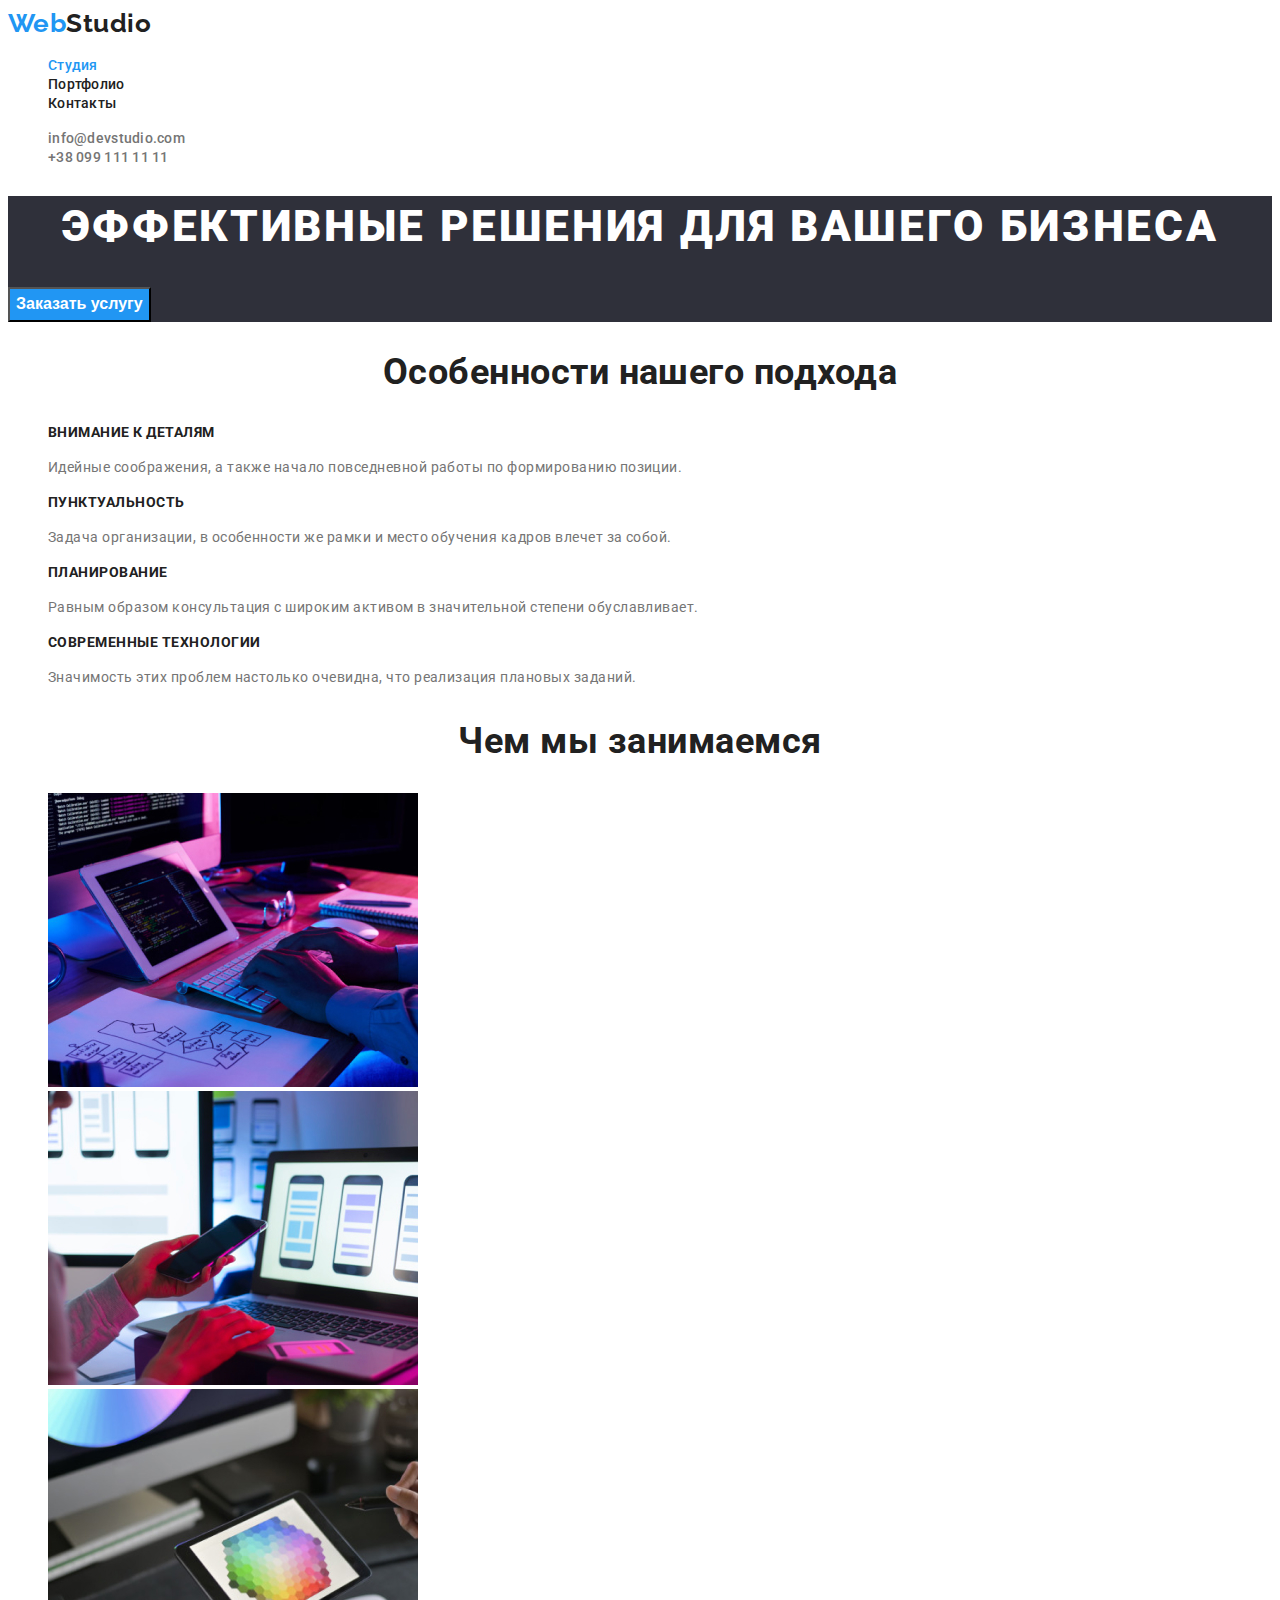
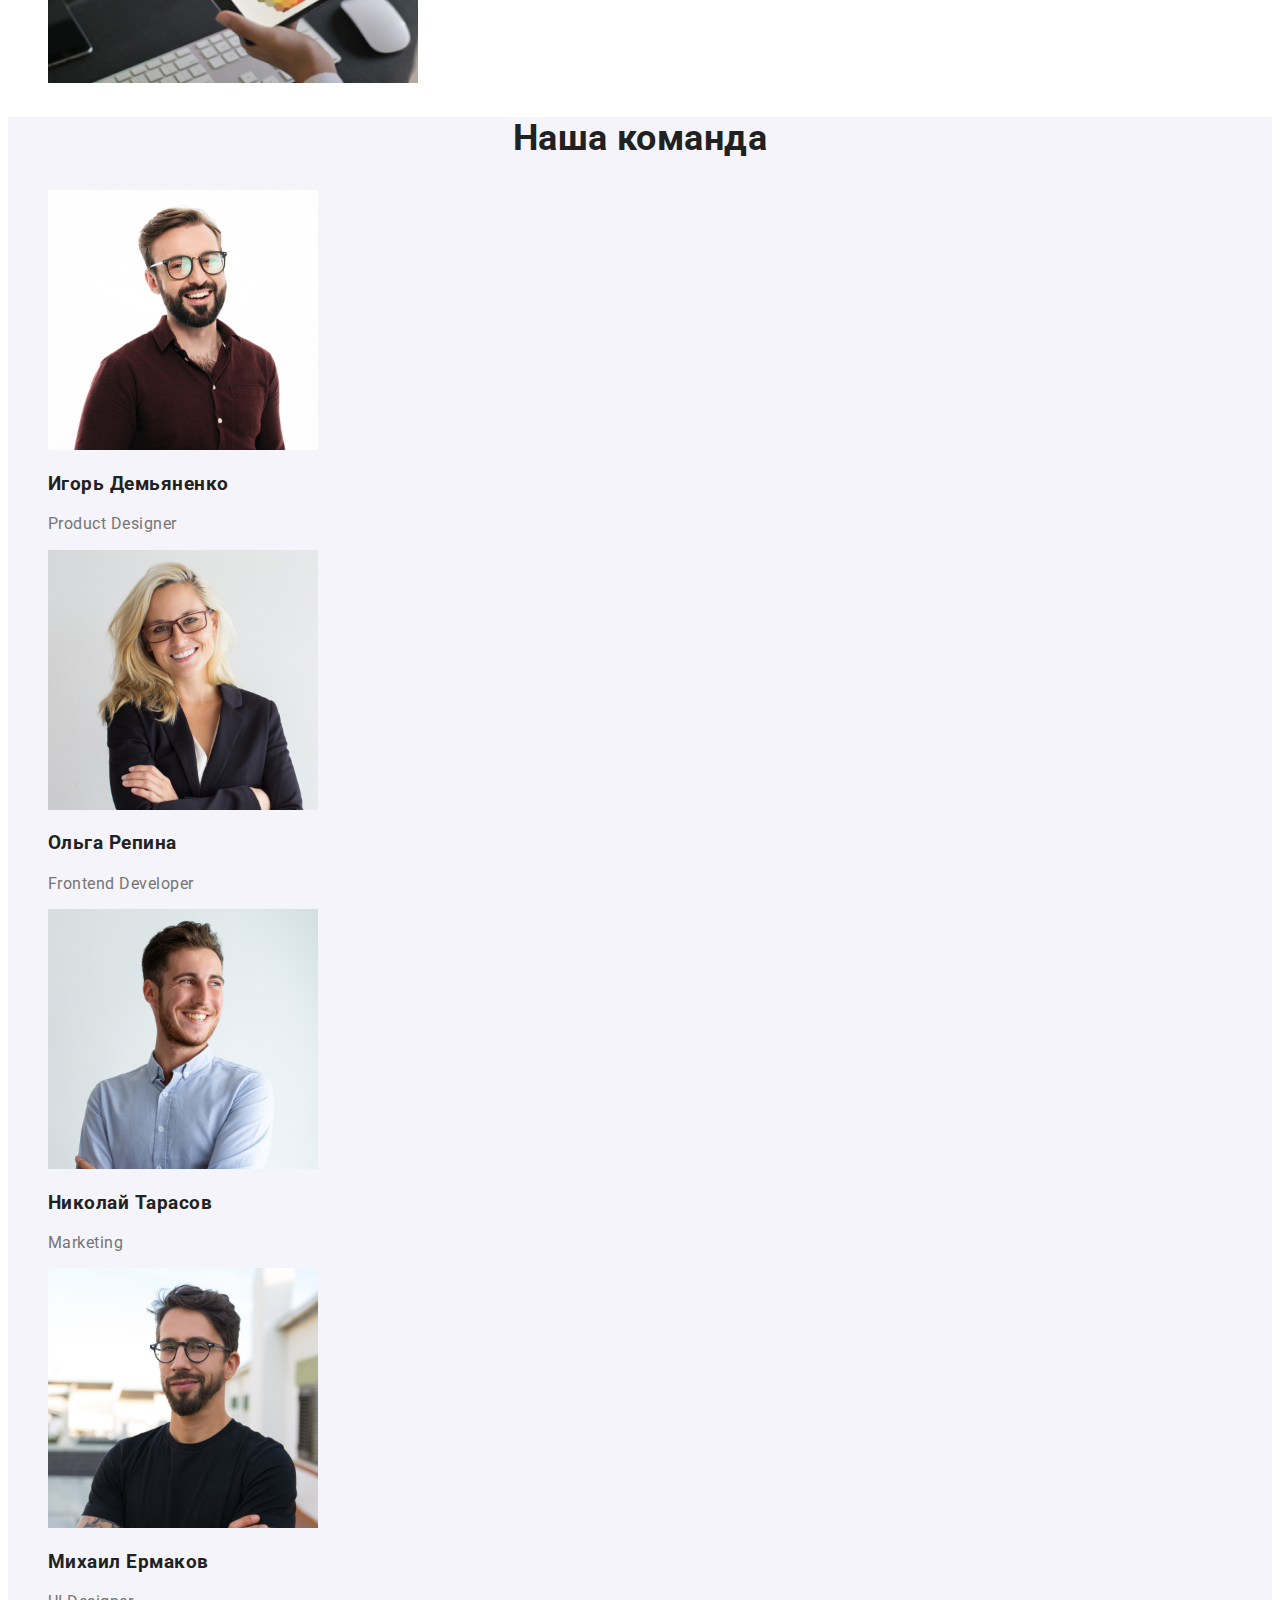
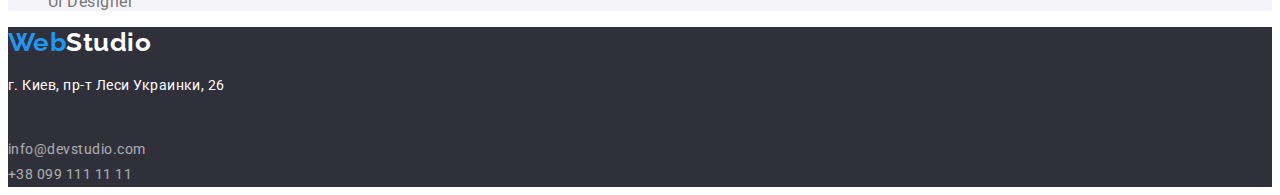
<file: index.html>
<!DOCTYPE html>
<html lang="ru">
	<head>
		<meta charset="UTF-8" />
		<meta name="viewport" content="width=device-width, initial-scale=1.0" />
		<title>ВебСтудио</title>
		<link
			href="https://fonts.googleapis.com/css2?family=Raleway:wght@700&display=swap"
			rel="stylesheet"
		/>
		<link
			href="https://fonts.googleapis.com/css2?family=Roboto:wght@400;500;900&display=swap"
			rel="stylesheet"
		/>

		<link rel="stylesheet" href="./css/styles.css" />
	</head>

	<body>
		<header class="page-header">
			<nav>
				<a href="./index.html" class="logo"
					>Web<span class="logo-color">Studio</span></a
				>
				<ul class="site-nav">
					<li><a href="" class="link current">Студия</a></li>
					<li><a href="./portfolio.html" class="link">Портфолио</a></li>
					<li><a href="" class="link">Контакты</a></li>
				</ul>
			</nav>
			<ul class="auth-nav">
				<li>
					<a href="mailto:info@devstudio.com" class="button"
						>info@devstudio.com</a
					>
				</li>
				<li>
					<a href="tel:+380991111111" class="button">+38 099 111 11 11</a>
				</li>
			</ul>
		</header>

		<main>
			<!-- top line -->
			<section class="hero">
				<h1 class="hero-title">Эффективные решения для вашего бизнеса</h1>
				<button type="button" class="button primary">Заказать услугу</button>
			</section>

			<!-- Особенности нашего подхода -->
			<section>
				<h2 class="section-title">Особенности нашего подхода</h2>

				<ul class="feature-list">
					<li>
						<h3 class="title">Внимание к деталям</h3>
						<p class="text">
							Идейные соображения, а также начало повседневной работы по
							формированию позиции.
						</p>
					</li>
					<li>
						<h3 class="title">Пунктуальность</h3>
						<p class="text">
							Задача организации, в особенности же рамки и место обучения кадров
							влечет за собой.
						</p>
					</li>
					<li>
						<h3 class="title">Планирование</h3>
						<p class="text">
							Равным образом консультация с широким активом в значительной
							степени обуславливает.
						</p>
					</li>
					<li>
						<h3 class="title">Современные технологии</h3>
						<p class="text">
							Значимость этих проблем настолько очевидна, что реализация
							плановых заданий.
						</p>
					</li>
				</ul>
			</section>

			<!-- Чем мы занимаемся -->
			<section>
				<h2 class="section-title">Чем мы занимаемся</h2>
				<ul>
					<li>
						<a href=""
							><img
								src="./images/laptop.jpg"
								alt="Человек печатает на клавиатуре"
								width="370"
						/></a>
					</li>
					<li>
						<a href=""
							><img
								src="./images/layout.jpg"
								alt="Человек рассматривает макеты дисплеев телефонов на экране"
								width="370"
						/></a>
					</li>
					<li>
						<a href=""
							><img
								src="./images/rectangle.jpg"
								alt="Планшет с изображением диаграммы"
								width="370"
						/></a>
					</li>
				</ul>
			</section>

			<!-- Наша команда -->
			<section class="section-team">
				<h2 class="section-title">Наша команда</h2>
				<ul class="team">
					<li>
						<img
							src="./images/demianenko.jpg"
							alt="Фотография сотрудника"
							width="270"
						/>
						<h3 class="member-name">Игорь Демьяненко</h3>
						<p class="team-member">Product Designer</p>
					</li>
					<li>
						<img
							src="./images/repina.jpg"
							alt="Фотография сотрудника"
							width="270"
						/>
						<h3 class="member-name">Ольга Репина</h3>
						<p class="team-member">Frontend Developer</p>
					</li>
					<li>
						<img
							src="./images/tarasov.jpg"
							alt="Фотография сотрудника"
							width="270"
						/>
						<h3 class="member-name">Николай Тарасов</h3>
						<p class="team-member">Marketing</p>
					</li>
					<li>
						<img
							src="./images/yermakov.jpg"
							alt="Фотография сотрудника"
							width="270"
						/>
						<h3 class="member-name">Михаил Ермаков</h3>
						<p class="team-member">UI Designer</p>
					</li>
				</ul>
			</section>
		</main>

		<footer class="footer">
			<a href="" class="logo">Web<span class="logo-footer">Studio</span></a>
			<address class="address">
				<p>г. Киев, пр-т Леси Украинки, 26</p>
				<br />
				<a href="mailto:info@devstudio.com">info@devstudio.com</a><br />
				<a href="tel:+380991111111">+38 099 111 11 11</a>
			</address>
		</footer>
	</body>
</html>
</file>
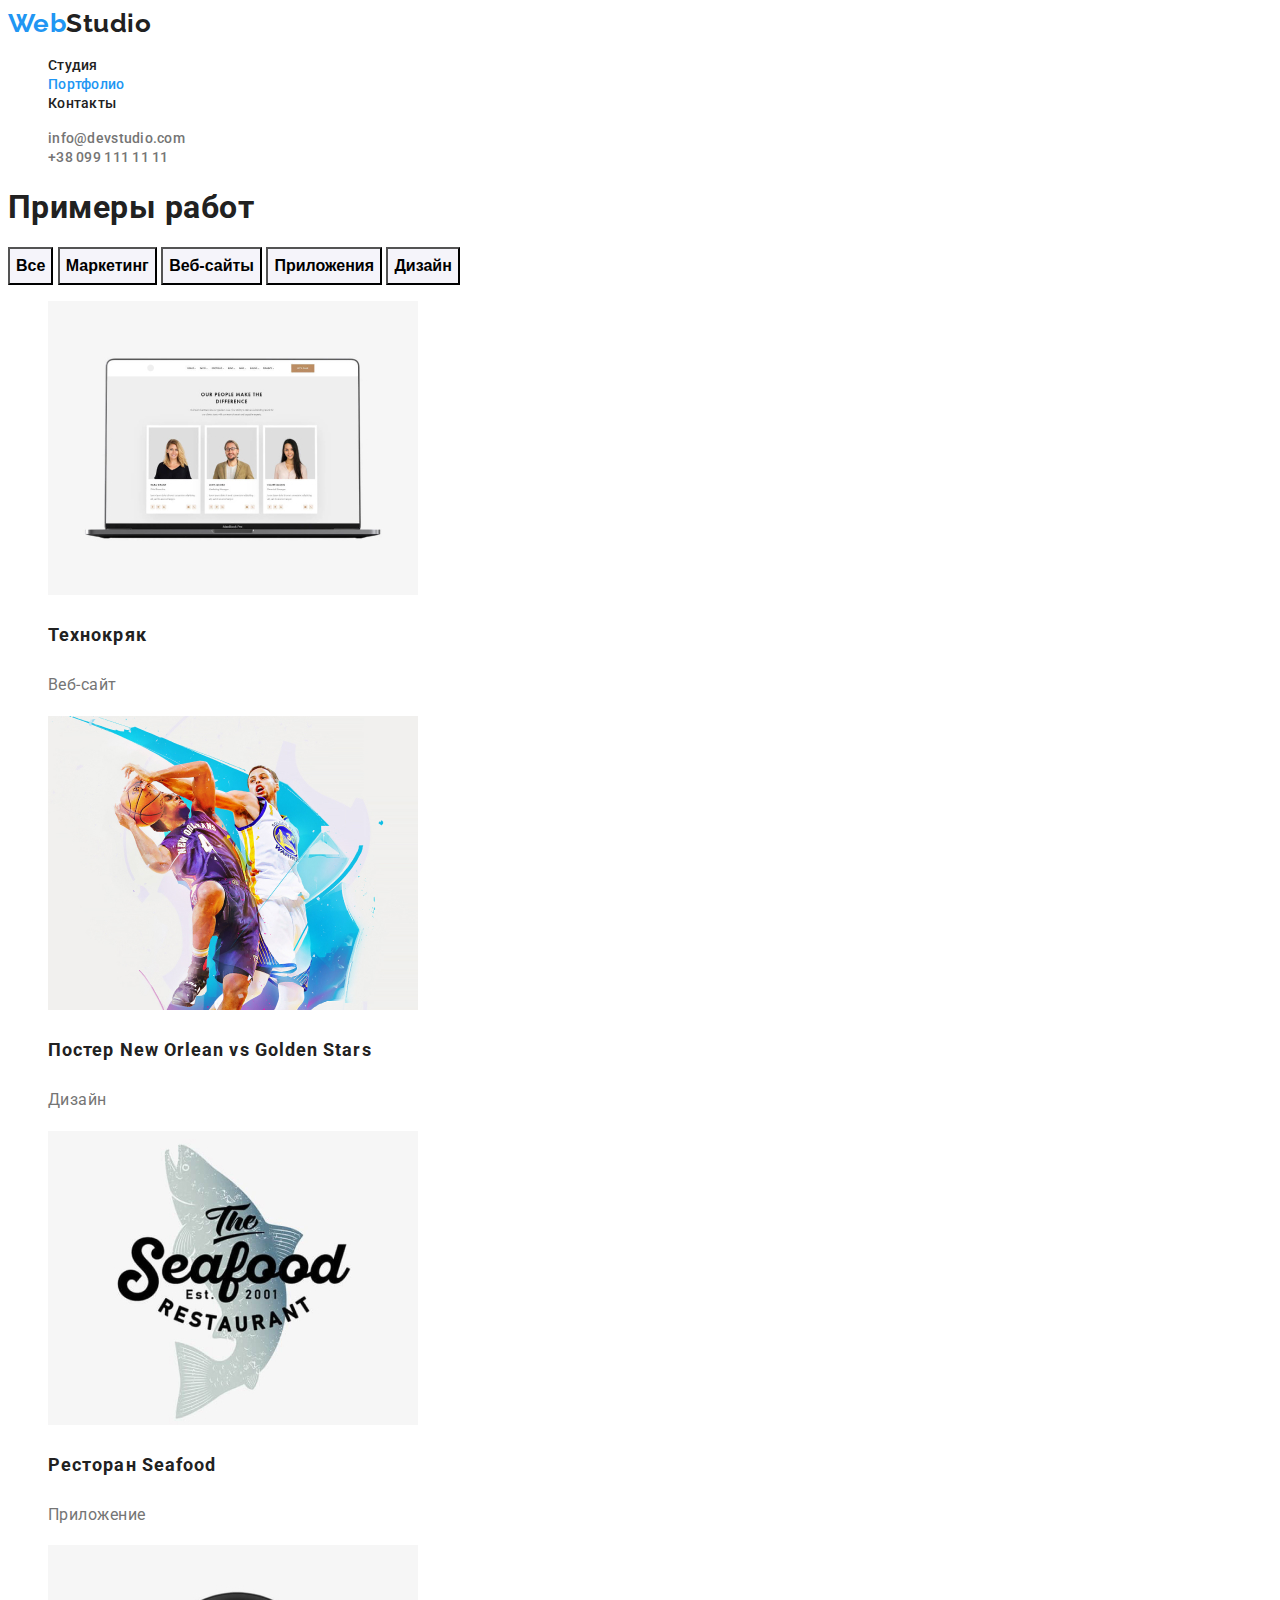
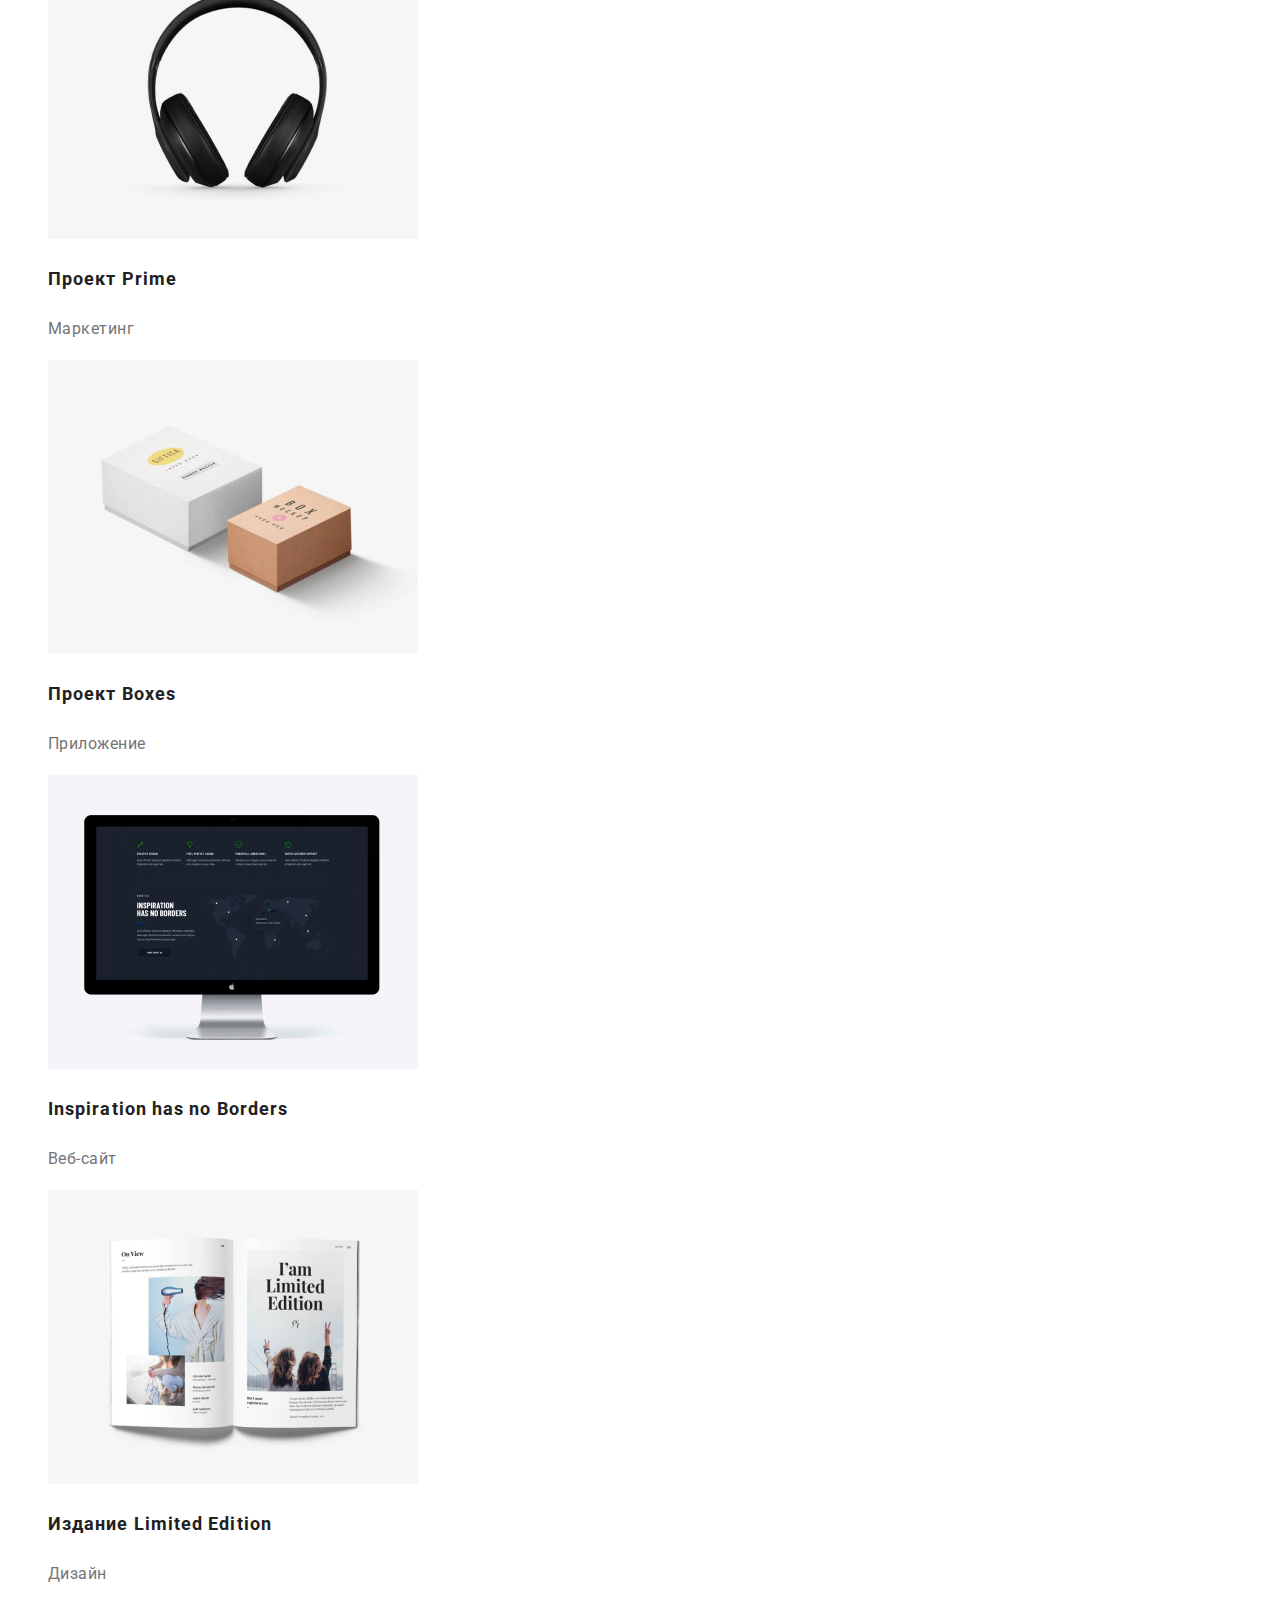
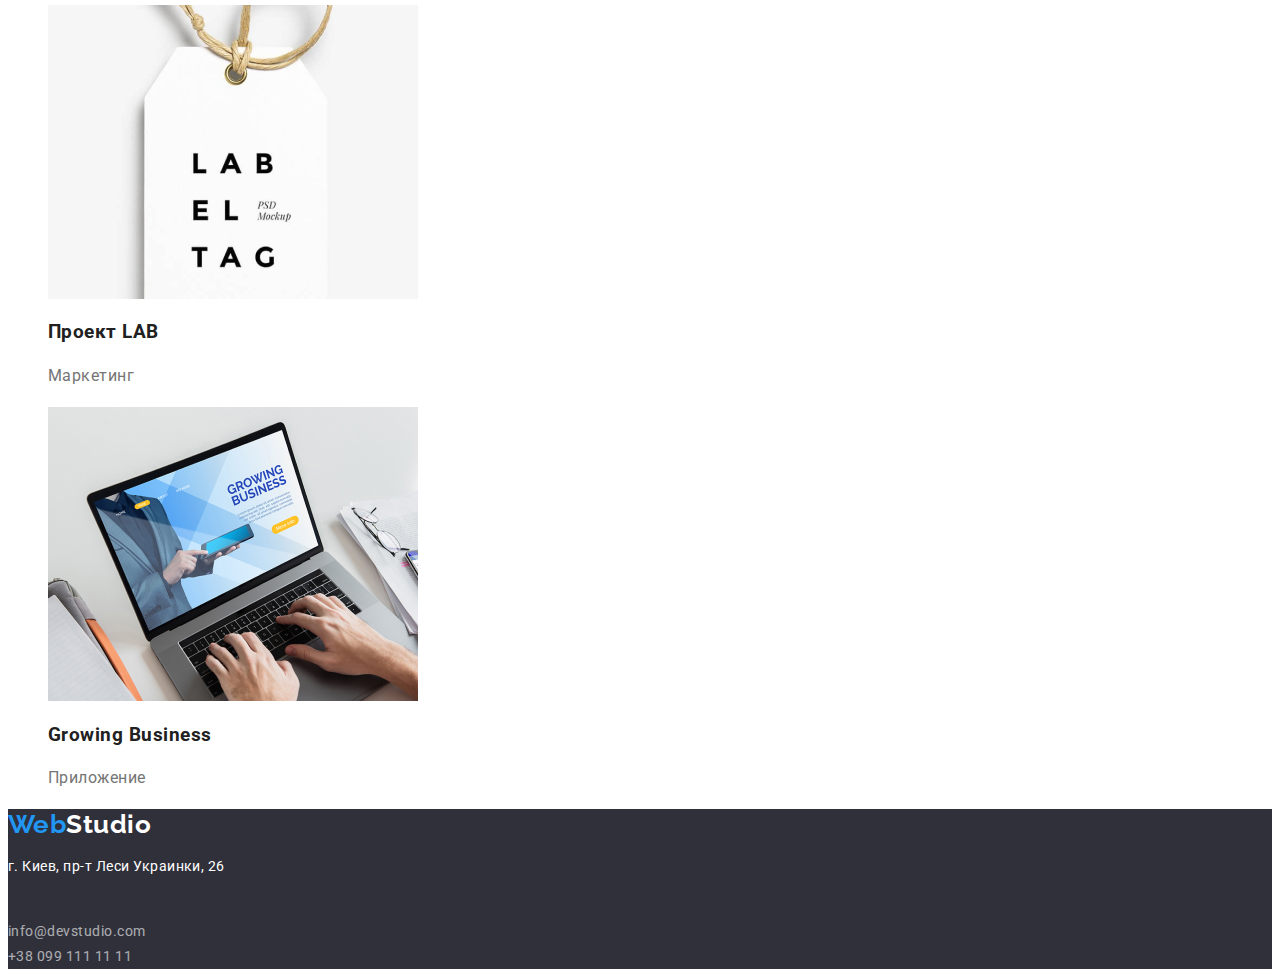
<file: portfolio.html>
<!DOCTYPE html>
<html lang="en">
	<head>
		<meta charset="UTF-8" />
		<meta name="viewport" content="width=device-width, initial-scale=1.0" />
		<title>Портфолио</title>
		<link
			href="https://fonts.googleapis.com/css2?family=Raleway:wght@700&display=swap"
			rel="stylesheet"
		/>
		<link
			href="https://fonts.googleapis.com/css2?family=Roboto:wght@400;500;900&display=swap"
			rel="stylesheet"
		/>

		<link rel="stylesheet" href="./css/styles.css" />
	</head>
	<body>
		<header class="page-header">
			<nav>
				<a href="./index.html" class="logo"
					>Web<span class="logo-color">Studio</span></a
				>
				<ul class="site-nav">
					<li><a href="./index.html" class="link">Студия</a></li>
					<li><a href="./portfolio.html" class="link current">Портфолио</a></li>
					<li><a href="" class="link">Контакты</a></li>
				</ul>
			</nav>
			<ul class="auth-nav">
				<li>
					<a href="mailto:info@devstudio.com" class="button"
						>info@devstudio.com</a
					>
				</li>
				<li>
					<a href="tel:+380991111111" class="button">+38 099 111 11 11</a>
				</li>
			</ul>
		</header>

		<main>
			<!-- Примеры работ -->
			<section>
				<h1>Примеры работ</h1>

				<button type="button" class="portfolio-button">Все</button>
				<button type="button" class="portfolio-button">Маркетинг</button>
				<button type="button" class="portfolio-button">Веб-сайты</button>
				<button type="button" class="portfolio-button">Приложения</button>
				<button type="button" class="portfolio-button">Дизайн</button>

				<!--Примеры работ-->
				<ul class="examples">
					<li>
						<a href=""
							><img
								src="./images/tehnokriak.jpg"
								alt="Изображение ноутбука"
								width="370"
							/>
							<h3 class="examples-title">Технокряк</h3>
							<p>Веб-сайт</p>
						</a>
					</li>
					<li>
						<a href=""
							><img
								src="./images/poster.jpg"
								alt="Изображение постера"
								width="370"
							/>
							<h3 class="examples-title">Постер New Orlean vs Golden Stars</h3>
							<p>Дизайн</p></a
						>
					</li>

					<li>
						<a href=""
							><img
								src="./images/restaurant.jpg"
								alt="Эмблема ресторана"
								width="370"
							/>
							<h3 class="examples-title">Ресторан Seafood</h3>
							<p>Приложение</p></a
						>
					</li>
					<li>
						<a href=""
							><img
								src="./images/project.jpg"
								alt="Изображение наушников"
								width="370"
							/>
							<h3 class="examples-title">Проект Prime</h3>
							<p>Маркетинг</p></a
						>
					</li>
					<li>
						<a href=""
							><img
								src="./images/project-boxes.jpg"
								alt="Изображение коробок"
								width="370"
							/>
							<h3 class="examples-title">Проект Boxes</h3>
							<p>Приложение</p>
						</a>
					</li>
					<li>
						<a href=""
							><img
								src="./images/inspiration.jpg"
								alt="Изображение экрана"
								width="370"
							/>
							<h3 class="examples-title">Inspiration has no Borders</h3>
							<p>Веб-сайт</p></a
						>
					</li>
					<li>
						<a href=""
							><img
								src="./images/limited-edition.jpg"
								alt="Изображение открытого
					журнала"
								width="370"
							/>
							<h3 class="examples-title">Издание Limited Edition</h3>
							<p>Дизайн</p></a
						>
					</li>

					<li>
						<a href=""
							><img
								src="./images/project-lab.jpg"
								alt="Изображение бирки"
								width="370"
							/>
							<h3>Проект LAB</h3>
							<p>Маркетинг</p></a
						>
					</li>
					<li>
						<a href=""
							><img
								src="./images/growing-business.jpg"
								alt="Изображение ноутбука"
								width="370"
							/>
							<h3>Growing Business</h3>
							<p>Приложение</p></a
						>
					</li>
				</ul>
			</section>
		</main>

		<footer class="footer">
			<a href="" class="logo">Web<span class="logo-footer">Studio</span></a>
			<address class="address">
				<p>г. Киев, пр-т Леси Украинки, 26</p>
				<br />
				<a href="mailto:info@devstudio.com">info@devstudio.com</a><br />
				<a href="tel:+380991111111">+38 099 111 11 11</a>
			</address>
		</footer>
	</body>
</html>
</file>
<file: css/styles.css>
:root {
  --primary-black-color: #212121;
  --secondary-grey-color: #757575;
  --accent-color: #2196f3;
}


/* стили для index.html */
body {
	background-color: #ffffff;
  color: var(--primary-black-color); 
  font-family: 'Roboto', sans-serif;
  text-decoration: none;
  letter-spacing: 0.03em;  
}

ul {
	list-style: none;
}

.logo {
  color: var(--accent-color);
  font-family: 'Raleway', sans-serif;
  font-weight: bold;
  font-size: 26px;
  line-height: 1.2;  
  
  text-decoration: none;
}

.logo-color {
	color: var(--primary-black-color);
}

.site-nav .link:hover,
.site-nav .link:focus {
	color:var(--accent-color);
}

.site-nav a{
  color: var(--primary-black-color);
  text-decoration: none;
  font-weight: 500;
  font-size: 14px;
  line-height: 1.2;
  letter-spacing: 0.02em;
}

.link.current {
  color: var(--accent-color);
}

.auth-nav .button{    
  font-weight: 500;
  font-size: 14px;
  line-height: 1.2;
  letter-spacing: 0.02em;
  color: var(--secondary-grey-color);
  text-decoration: none;
}

.auth-nav .button:hover,
.auth-nav .button:focus {
  color: var(--accent-color);
}

.hero {
	color: #ffffff;
	background-color: #2f303a;
}
.hero-title {
  font-weight: 900;
  font-size: 44px;
  line-height: 1.4;  
  text-align: center;
  letter-spacing: 0.06em;
  text-transform: uppercase;
}


.button.primary {
  color: #ffffff;
  background-color: var(--accent-color);
  font-weight: bold;
  font-size: 16px;
  line-height: 1.8;
  text-align: center;
}

.feature-list .title {
  font-weight: bold;
  font-size: 14px;
  line-height: 1.2;
  
  text-transform: uppercase;
}

.feature-list .text{
  color: var(--secondary-grey-color);
  font-size: 14px;
  line-height: 1.8; 
  
}

.section-team {
  background-color: #F5F4FA;
  font-size: 16px;
  line-height: 1.2;  
}

.section-title {
  font-weight: bold;
  font-size: 36px;
  line-height: 1.2;
  text-align: center;  
}


.team .team-member {
  color: var(--secondary-grey-color);  
}

.footer {
  background-color: #2f303a;
  color: #ffffff;
}

}
.footer p {
	color: #ffffff;
}

.logo-footer {
  color: #ffffff;
}

.address {
  font-style: normal;
  font-size: 14px;
  line-height: 1.8;
}

.address a{
  color: #ffffff;
  opacity: .6;
  text-decoration: none;
}

.address a:hover,
.address a:focus {
	color:var(--accent-color);
}

/* стили для portfolio.html */
 .portfolio-button:hover,
 .portfolio-button:focus {
  background-color:var(--accent-color); 
  color: #ffffff; 
}

.portfolio-button {
  font-weight: bold;
  font-size: 16px;
  line-height: 2;
  background-color: #F5F4FA;

}
.examples a{
  color: var(--primary-black-color);
  text-decoration: none;  
}

.examples-title {
  font-size: 18px;
  line-height: 2;  
  letter-spacing: 0.06em;
}

.examples p {
  color: var(--secondary-grey-color);
  font-size: 16px;
  line-height: 1.8;
}
</file>
